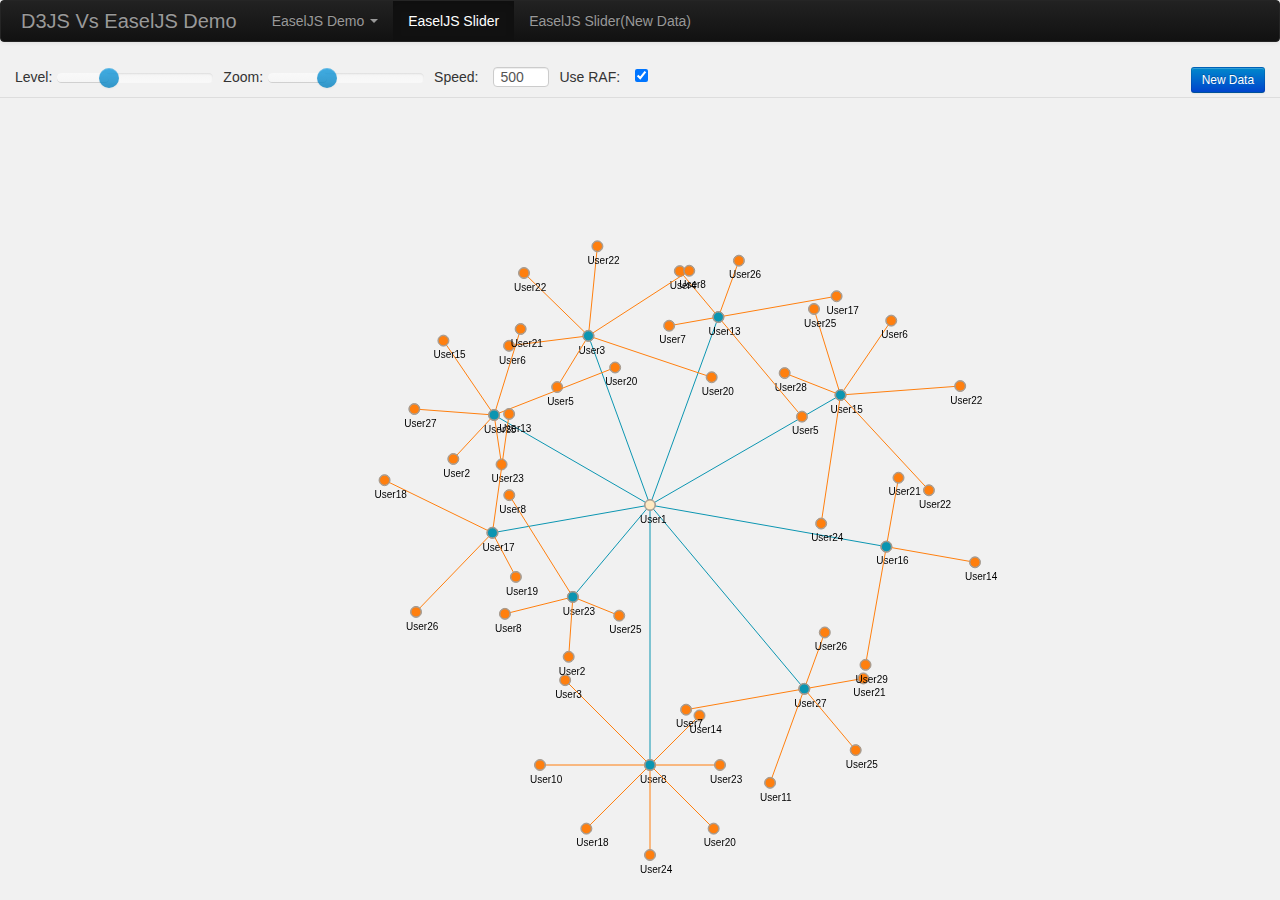
<file: index.html>
<!DOCTYPE html>
<html>
  <head>
    <meta http-equiv="Content-Type" content="text/html; charset=UTF-8">

    <title>D3js vs Easeljs Demo</title>

    <link rel="stylesheet" href="bootstrap/css/bootstrap.min.css" />
    <link rel="stylesheet" href="bootstrap/css/bootstrap-responsive.min.css" />
    <link rel="stylesheet" href="slider/css/slider.css" />
    <link rel="stylesheet" href="css/all.css" />

	<script type="text/javascript" src="dataset/sampledata.data01.js" ></script>
    <script type="text/javascript" src="js/jquery.min.js" ></script>
    <script type="text/javascript" src="js/handlebars.runtime-1.0.rc.1.min.js"></script>
    <script type="text/javascript" src="bootstrap/js/bootstrap.min.js"></script>
    <script type="text/javascript" src="js/d3.min.js"></script>
    <script type="text/javascript" src="slider/js/bootstrap-slider.js" ></script>
    <script type="text/javascript" src="js/easeljs-NEXT.min.js"></script>
    <script type="text/javascript" src="js/tweenjs-0.4.0.min.js"></script>
    <script type="text/javascript" src="js/CSSPlugin.js"></script>
    <script type="text/javascript" src="js/fabric-all.min.js"></script>
    <script type="text/javascript" src="js/brite-snapshot.js" ></script>
    <script type="text/javascript" src="js/ContactDaoHandler.js" ></script>
    <script type="text/javascript" src="js/contactDataGenerator.js" ></script>
    <script type="text/javascript" src="js/app.js" ></script>
    <script type="text/javascript" src="js/main.js" ></script>
    

    <!-- This is the file compiled by jcruncher from the --hbs -->
    <script "text/javascript" src="js/templates.js" ></script>

  </head>

  <body>
    <div id="bodyPage"></div>
  </body>

</html>
</file>
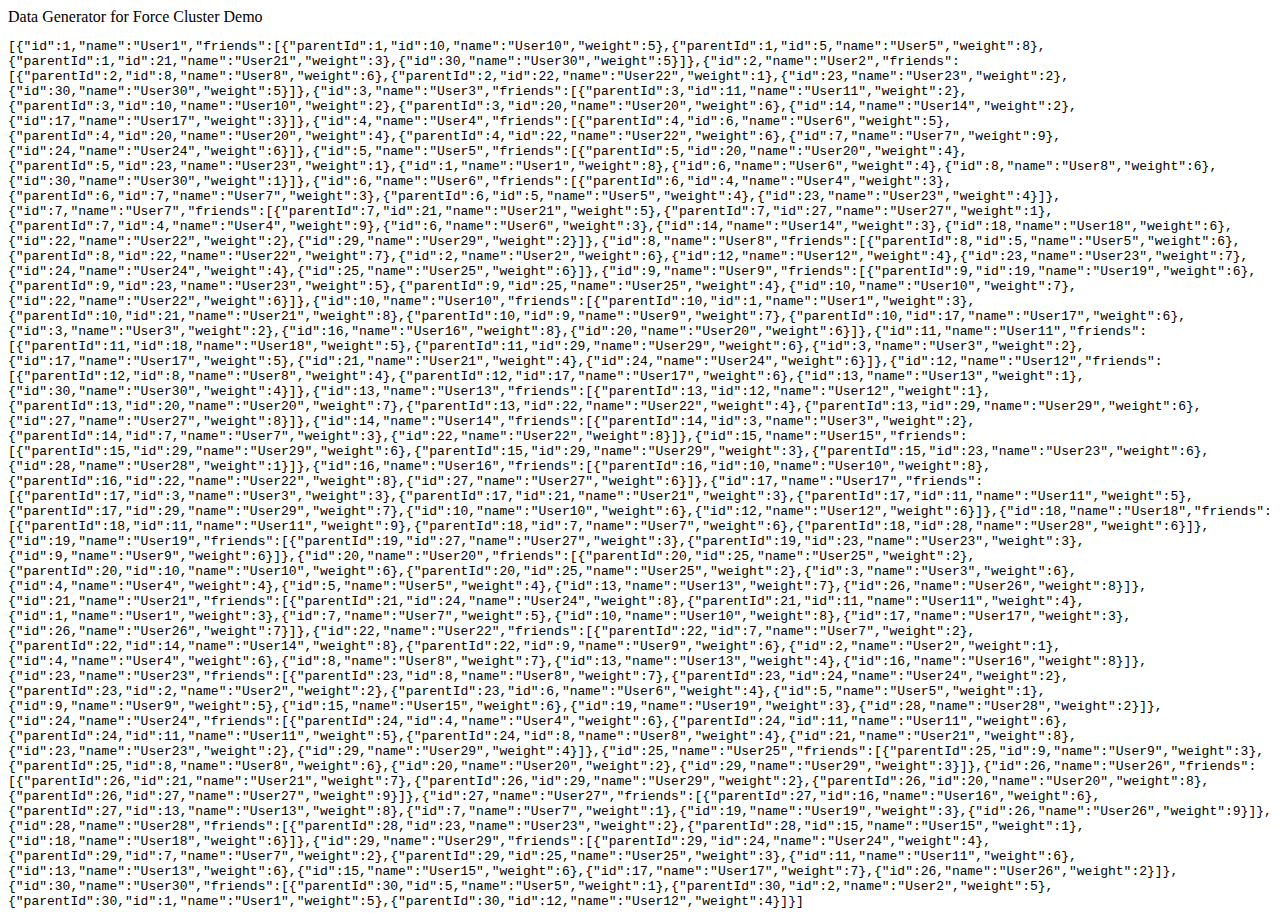
<file: dataset/generator.html>
<!DOCTYPE html>
<html>
  <head>
    <meta http-equiv="Content-Type" content="text/html; charset=UTF-8">
    <title>Data Generator</title>
    <script type="text/javascript" src="../js/jquery.min.js" ></script>
    <script "text/javascript" src="../js/contactDataGenerator.js" ></script>
  </head>
  <style>
  	pre { 
		white-space: pre-wrap; /* css-3 */ 
		white-space: -moz-pre-wrap; /* Mozilla, since 1999 */ 
		white-space: -pre-wrap; /* Opera 4-6 */ 
		white-space: -o-pre-wrap; /* Opera 7 */ 
		word-wrap: break-word; /* Internet Explorer 5.5+ */ 
	} 
  </style>
  <body>
    <div id="generator">
    	<div class="title">
    		Data Generator for Force Cluster Demo
    	</div>
    	<pre></pre>
    </div>
    <script type="text/javascript">
		$(function(){
			var $this = $(this);
			var dataSet = app.createDataSet(30,3,6);
			$this.find("pre").html(JSON.stringify(dataSet));
		});
	</script>
  </body>

</html>
</file>
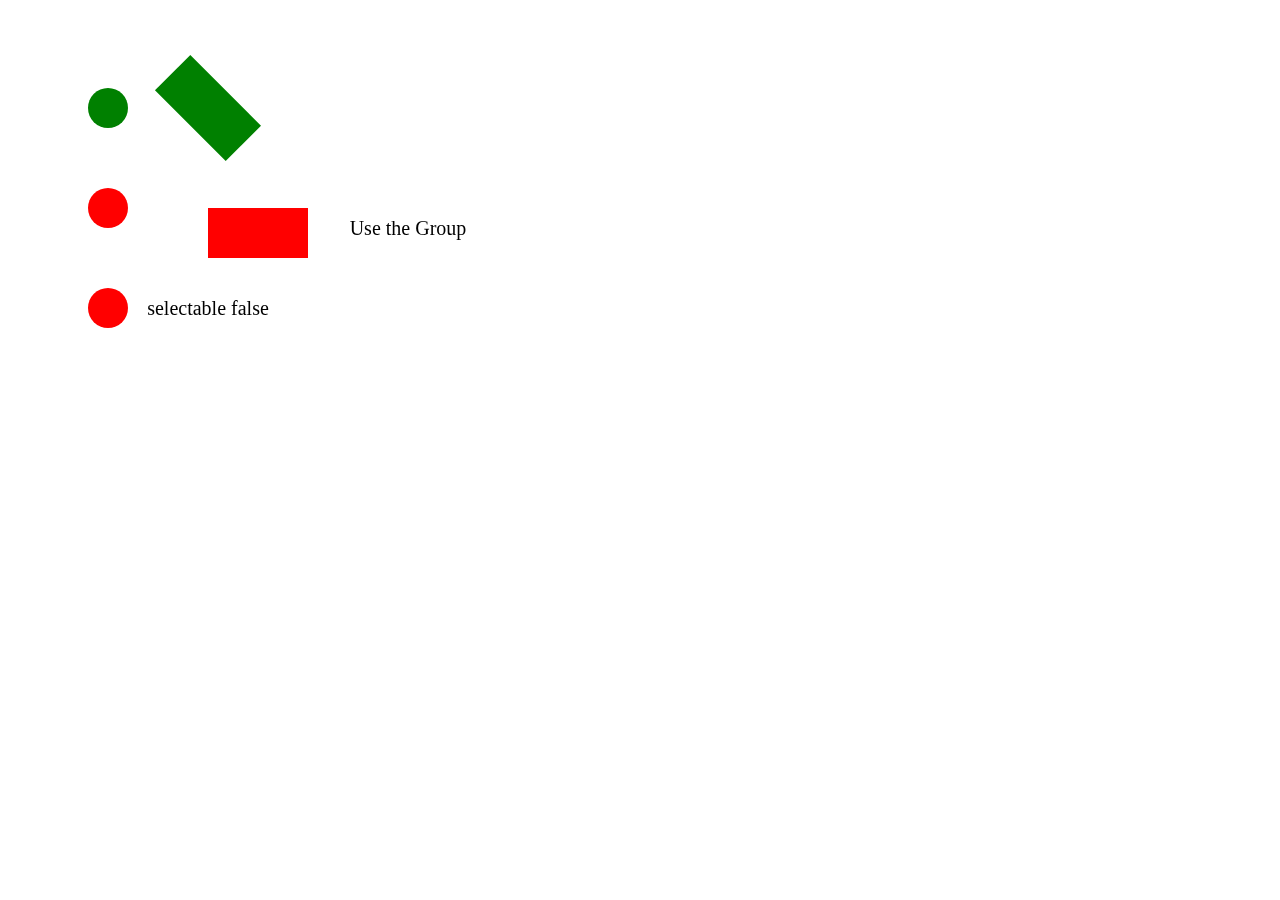
<file: test/fabric.html>
<!DOCTYPE html>
<html>
  <head>
    <meta http-equiv="Content-Type" content="text/html; charset=UTF-8">
    <title>Frbric</title>
    <script type="text/javascript" src="../js/fabric-all.min.js"></script>
  </head>

  <body>
    <div class="bodyPage">
    	<canvas id="c" width='1000' height='600'></canvas>
    </div>
    <script type="text/javascript">
    	var canvas = new fabric.Canvas('c');
    	
    	var circle = new fabric.Circle({radius: 20, fill: 'green', left: 100, top: 100});
		//circle.set('selectable', false);
		circle.on('selected', function(options) {
			console.log("--circle--click----");
			if (options.target) {
				console.log('an object was clicked! ', options.target.type);
			}	
		});
		canvas.add(circle);
		
		var rect = new fabric.Rect({ width: 100, height: 50, fill: 'green', left: 200, top: 100 });
		rect.on('selected', function() {
		  console.log('--rect--click----');
		});
		canvas.add(rect);
		
		rect.animate('angle', 45, {
		  onChange: canvas.renderAll.bind(canvas)
		});
		
		
		
		var group = new fabric.Group();
		var circle2 = new fabric.Circle({radius: 20, fill: 'red', left: 100, top: 200});
		//circle.set('selectable', false);
		circle2.on('selected', function(options) {
			console.log("--circle2--click----");
		});
		group.add(circle2);
		
		var rect2 = new fabric.Rect({ width: 100, height: 50, fill: 'red', left: 200, top: 200 });
		rect2.on('selected', function() {
		  console.log('--rect2--click----');
		});
		group.add(rect2);
		
		var text2 = new fabric.Text("Use the Group", { left: 400 , top: 220, fontSize: 20, fontWeight: 'normal'});
		group.add(text2);
		
		canvas.add(group);
		
		
		
		var circle3 = new fabric.Circle({radius: 20, fill: 'red', left: 100, top: 300});
		circle3.set('selectable', false);
		circle3.on('mouse:down', function(options) {
			console.log("--circle2--click----");
		});
		canvas.add(circle3);
		
		var text3 = new fabric.Text("selectable false", { left: 200 , top: 300, fontSize: 20, fontWeight: 'normal'});
		canvas.add(text3);

		
		
		canvas.on('mouse:down', function(options) {
			console.log("--canvas--click----");	
		});
    </script>
  </body>

</html>
</file>
<file: css/all.css>
* {
  -moz-box-sizing: border-box;
  -webkit-box-sizing: border-box;
  box-sizing: border-box;
  margin: 0;
  padding: 0;
}
html,
body {
  width: 100%;
  height: 100%;
}
.fitparent {
  position: absolute;
  top: 0;
  right: 0;
  bottom: 0;
  left: 0;
}
#bodyPage {
  width: 100%;
  height: 100%;
  background: #f1f1f1;
}
.transition-medium {
  -webkit-transition: 0.5s all linear;
  -moz-transition: 0.5s all linear;
  -o-transition: 0.5s all linear;
  -ms-transition: 0.5s all linear;
  transition: 0.5s all linear;
}
.MainScreen {
  position: relative;
  width: 100%;
  height: 100%;
}
.MainScreen .MainScreen-header {
  position: absolute;
  width: 100%;
  height: 80px;
}
.MainScreen .MainScreen-main {
  position: absolute;
  top: 0;
  right: 0;
  bottom: 0;
  left: 0;
  top: 90px;
  overflow: auto;
}
.ReportHeader {
  position: absolute;
  top: 0;
  right: 0;
  bottom: 0;
  left: 0;
}
.ReportHeader .ControlBar {
  border-bottom: 1px solid #ddd;
}
.ReportHeader .ControlBar .toolItems {
  position: relative;
  min-width: 430px;
  height: 30px;
  margin: 5px 10px;
}
.ReportHeader .ControlBar .toolItems .toolbar-item {
  position: relative;
  min-width: 100px;
  float: left;
  margin: 5px 5px 5px 5px;
}
.ReportHeader .ControlBar .toolItems .toolbar-item label {
  float: left;
}
.ReportHeader .ControlBar .toolItems .toolbar-item .toolbar-item-content {
  float: left;
  margin: 0 0 0 5px;
}
.ReportHeader .ControlBar .toolItems .toolbar-item input {
  margin: 0 0 5px 10px;
}
.ReportHeader .ControlBar .toolItems .toolbar-item span {
  margin-right: 10px;
  margin-left: 5px;
}
.ReportHeader .ControlBar .toolItems .toolbar-button {
  position: relative;
  float: right;
  margin: 5px 5px 5px 5px;
}
.UserWeight {
  margin: 10px;
}
.UserWeight .node text {
  pointer-events: none;
  font: 10px sans-serif;
}
.UserWeightD3Cluster {
  margin: 10px;
}
.UserWeightD3Cluster path.arc {
  fill: #fff;
}
.UserWeightD3Cluster .node {
  font-size: 12px;
  pointer-events: none;
}
.UserWeightD3Cluster circle.nodes {
  stroke: #FB4100;
  stroke-width: 1.5px;
  cursor: pointer;
}
.UserWeightD3Cluster circle.origin {
  stroke: #CCC;
  stroke-width: 1px;
}
.UserWeightD3Cluster .link {
  stroke: #CCC;
  stroke-width: 1.5px;
}
.D3JSContactCluster {
  margin: 10px;
}
.D3JSContactCluster path.arc {
  fill: #fff;
}
.D3JSContactCluster .node {
  font-size: 12px;
  pointer-events: none;
}
.D3JSContactCluster circle.nodes {
  stroke: #FB4100;
  stroke-width: 1.5px;
  cursor: pointer;
}
.D3JSContactCluster circle.origin {
  stroke: #CCC;
  stroke-width: 1px;
}
.D3JSContactCluster .link {
  stroke: #CCC;
  stroke-width: 1.5px;
}
.EaselJSContactCluster {
  margin: 10px;
}
.EaselJSContactCluster canvas {
  float: left;
}
.easelJSContainer {
  position: absolute;
  top: 0;
  right: 0;
  bottom: 0;
  left: 0;
  left: 10px;
  right: 10px;
  top: 10px;
  bottom: 10px;
}
.easelJSContainer .clusterChart {
  position: absolute;
  top: 0;
  right: 0;
  bottom: 0;
  left: 0;
}
.easelJSContainer .contact-info {
  position: absolute;
  z-index: 2;
}
.FabricJSContactCluster {
  position: absolute;
  top: 0;
  right: 0;
  bottom: 0;
  left: 0;
  left: 10px;
  right: 10px;
  top: 10px;
  bottom: 10px;
}
.FabricJSContactCluster .ClusterChart {
  position: absolute;
  top: 0;
  right: 0;
  bottom: 0;
  left: 0;
}
.FabricJSContactCluster .contact-info {
  position: absolute;
  z-index: 2;
}
</file>
<file: slider/css/slider.css>
/*!
 * Slider for Bootstrap
 *
 * Copyright 2012 Stefan Petre
 * Licensed under the Apache License v2.0
 * http://www.apache.org/licenses/LICENSE-2.0
 *
 */
.slider {
  display: inline-block;
  vertical-align: middle;
  position: relative;
}
.slider.slider-horizontal {
  width: 210px;
  height: 20px;
}
.slider.slider-horizontal .slider-track {
  height: 10px;
  width: 100%;
  margin-top: -5px;
  top: 50%;
  left: 0;
}
.slider.slider-horizontal .slider-selection {
  height: 100%;
  top: 0;
  bottom: 0;
}
.slider.slider-horizontal .slider-handle {
  margin-left: -10px;
  margin-top: -5px;
}
.slider.slider-horizontal .slider-handle.triangle {
  border-width: 0 10px 10px 10px;
  width: 0;
  height: 0;
  border-bottom-color: #0480be;
  margin-top: 0;
}
.slider.slider-vertical {
  height: 210px;
  width: 20px;
}
.slider.slider-vertical .slider-track {
  width: 10px;
  height: 100%;
  margin-left: -5px;
  left: 50%;
  top: 0;
}
.slider.slider-vertical .slider-selection {
  width: 100%;
  left: 0;
  top: 0;
  bottom: 0;
}
.slider.slider-vertical .slider-handle {
  margin-left: -5px;
  margin-top: -10px;
}
.slider.slider-vertical .slider-handle.triangle {
  border-width: 10px 0 10px 10px;
  width: 1px;
  height: 1px;
  border-left-color: #0480be;
  margin-left: 0;
}
.slider input {
  display: none;
}
.slider .tooltip-inner {
  white-space: nowrap;
}
.slider-track {
  position: absolute;
  cursor: pointer;
  background-color: #f7f7f7;
  background-image: -moz-linear-gradient(top, #f5f5f5, #f9f9f9);
  background-image: -webkit-gradient(linear, 0 0, 0 100%, from(#f5f5f5), to(#f9f9f9));
  background-image: -webkit-linear-gradient(top, #f5f5f5, #f9f9f9);
  background-image: -o-linear-gradient(top, #f5f5f5, #f9f9f9);
  background-image: linear-gradient(to bottom, #f5f5f5, #f9f9f9);
  background-repeat: repeat-x;
  filter: progid:DXImageTransform.Microsoft.gradient(startColorstr='#fff5f5f5', endColorstr='#fff9f9f9', GradientType=0);
  -webkit-box-shadow: inset 0 1px 2px rgba(0, 0, 0, 0.1);
  -moz-box-shadow: inset 0 1px 2px rgba(0, 0, 0, 0.1);
  box-shadow: inset 0 1px 2px rgba(0, 0, 0, 0.1);
  -webkit-border-radius: 4px;
  -moz-border-radius: 4px;
  border-radius: 4px;
}
.slider-selection {
  position: absolute;
  background-color: #f7f7f7;
  background-image: -moz-linear-gradient(top, #f9f9f9, #f5f5f5);
  background-image: -webkit-gradient(linear, 0 0, 0 100%, from(#f9f9f9), to(#f5f5f5));
  background-image: -webkit-linear-gradient(top, #f9f9f9, #f5f5f5);
  background-image: -o-linear-gradient(top, #f9f9f9, #f5f5f5);
  background-image: linear-gradient(to bottom, #f9f9f9, #f5f5f5);
  background-repeat: repeat-x;
  filter: progid:DXImageTransform.Microsoft.gradient(startColorstr='#fff9f9f9', endColorstr='#fff5f5f5', GradientType=0);
  -webkit-box-shadow: inset 0 -1px 0 rgba(0, 0, 0, 0.15);
  -moz-box-shadow: inset 0 -1px 0 rgba(0, 0, 0, 0.15);
  box-shadow: inset 0 -1px 0 rgba(0, 0, 0, 0.15);
  -webkit-box-sizing: border-box;
  -moz-box-sizing: border-box;
  box-sizing: border-box;
  -webkit-border-radius: 4px;
  -moz-border-radius: 4px;
  border-radius: 4px;
}
.slider-handle {
  position: absolute;
  width: 20px;
  height: 20px;
  background-color: #0e90d2;
  background-image: -moz-linear-gradient(top, #149bdf, #0480be);
  background-image: -webkit-gradient(linear, 0 0, 0 100%, from(#149bdf), to(#0480be));
  background-image: -webkit-linear-gradient(top, #149bdf, #0480be);
  background-image: -o-linear-gradient(top, #149bdf, #0480be);
  background-image: linear-gradient(to bottom, #149bdf, #0480be);
  background-repeat: repeat-x;
  filter: progid:DXImageTransform.Microsoft.gradient(startColorstr='#ff149bdf', endColorstr='#ff0480be', GradientType=0);
  -webkit-box-shadow: inset 0 1px 0 rgba(255,255,255,.2), 0 1px 2px rgba(0,0,0,.05);
  -moz-box-shadow: inset 0 1px 0 rgba(255,255,255,.2), 0 1px 2px rgba(0,0,0,.05);
  box-shadow: inset 0 1px 0 rgba(255,255,255,.2), 0 1px 2px rgba(0,0,0,.05);
  opacity: 0.8;
  border: 0px solid transparent;
}
.slider-handle.round {
  -webkit-border-radius: 20px;
  -moz-border-radius: 20px;
  border-radius: 20px;
}
.slider-handle.triangle {
  background: transparent none;
}
</file>
